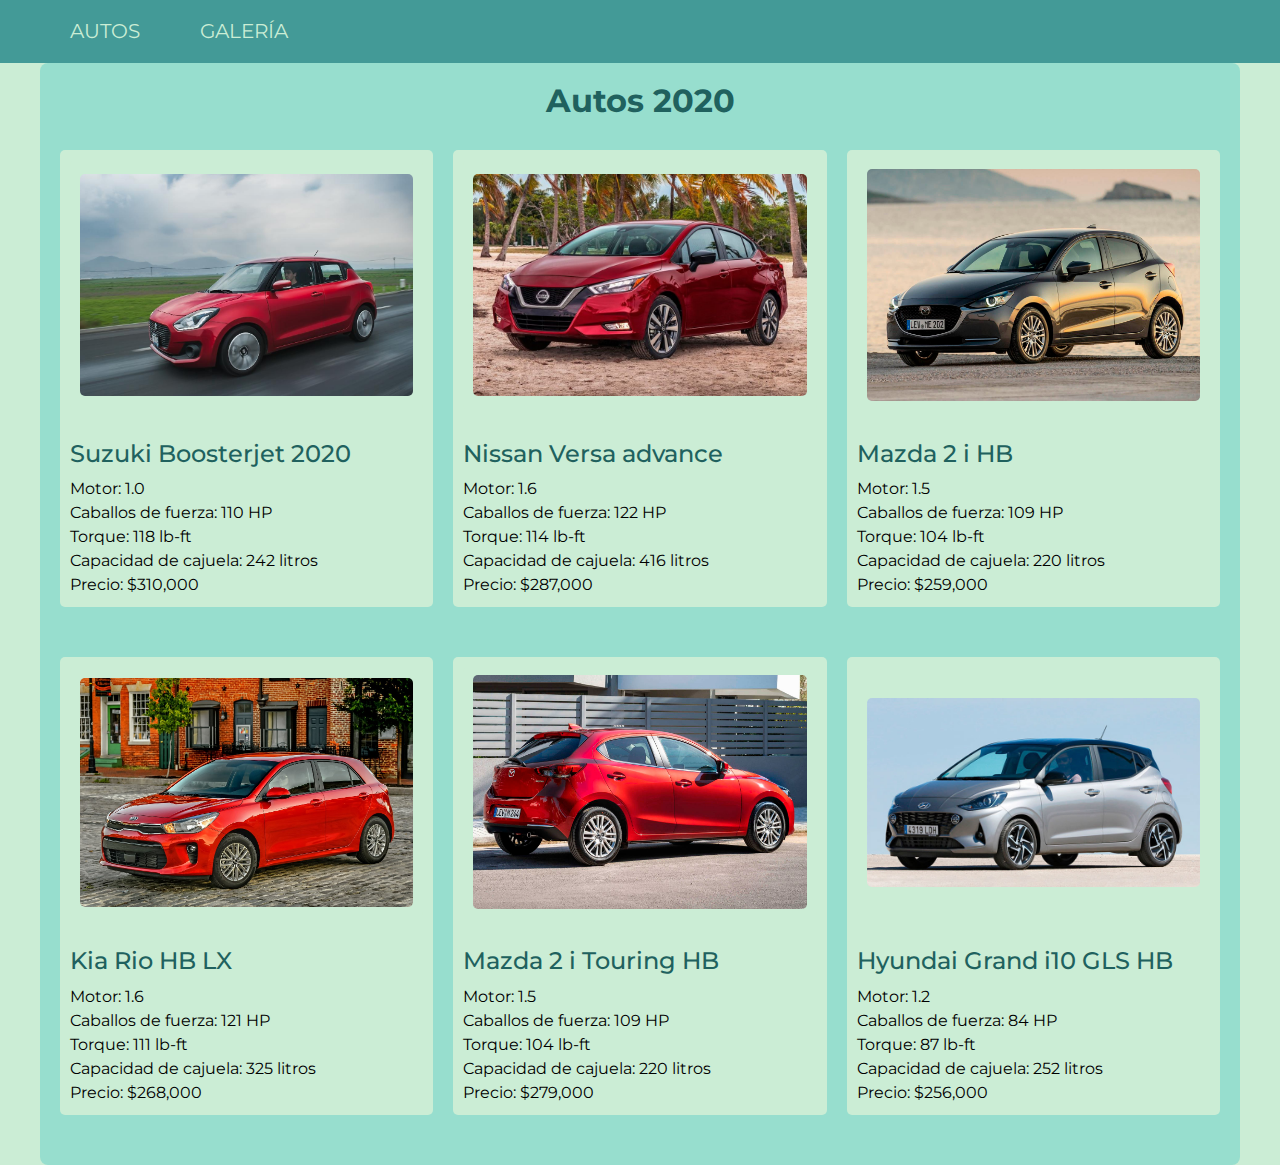
<file: index.html>
<!DOCTYPE html>
<html lang="en">
<head>
    <meta charset="UTF-8">
    <meta http-equiv="X-UA-Compatible" content="IE=edge">
    <meta name="viewport" content="width=device-width, initial-scale=1.0">
    <title>Autos 2020</title>
    <link rel="stylesheet" href="css/normalize.css">
    <link rel="preconnect" href="https://fonts.googleapis.com">
    <link rel="preconnect" href="https://fonts.gstatic.com" crossorigin>
    <link rel="stylesheet" href="https://fonts.googleapis.com/css2?family=Montserrat:wght@300;400;500;700&display=swap">
    <link rel="stylesheet" href="css/styles.css">
</head>
<body>
    <header>
        <nav class="contenedor">
            <a href="#">Autos</a>
            <a href="galeria.html">Galería</a>
        </nav>
    </header>

    <div class="main contenedor">
        <h1>Autos 2020</h1>

        <div class="autos"></div>
    </div>

    <script src="js/main.js"></script>
</body>
</html>
</file>
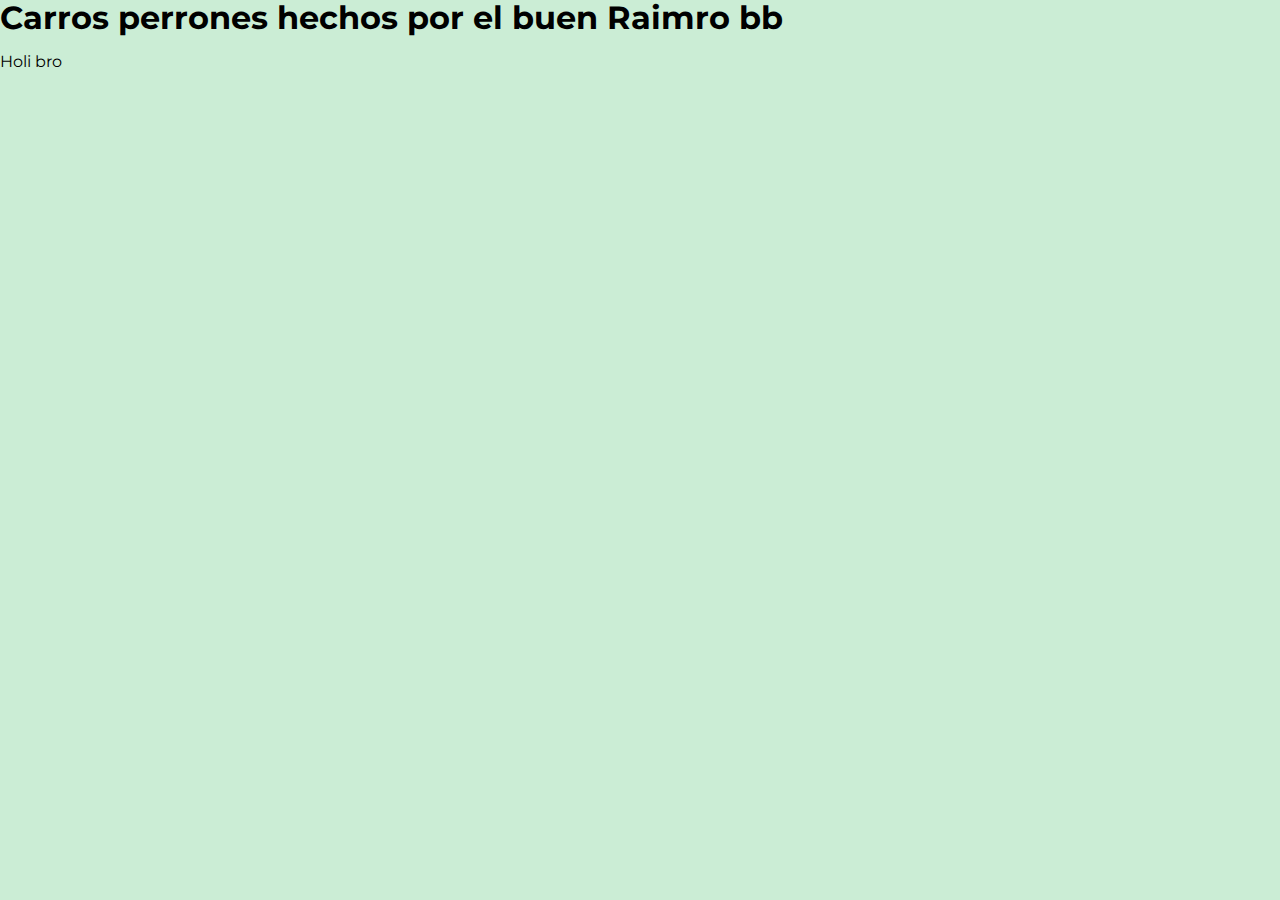
<file: galeria.html>
<!DOCTYPE html>
<html lang="en">
<head>
    <meta charset="UTF-8">
    <meta http-equiv="X-UA-Compatible" content="IE=edge">
    <meta name="viewport" content="width=device-width, initial-scale=1.0">
    <title>Galeria</title>
    <link rel="stylesheet" href="css/normalize.css">
    <link rel="preconnect" href="https://fonts.googleapis.com">
    <link rel="preconnect" href="https://fonts.gstatic.com" crossorigin>
    <link rel="stylesheet" href="https://fonts.googleapis.com/css2?family=Montserrat:wght@300;400;500;700&display=swap">
    <link rel="stylesheet" href="css/styles.css">
</head>
<body>
    <h1>Carros perrones hechos por el buen Raimro bb</h1>
    <p>Holi bro</p>
</body>
</html>
</file>
<file: css/styles.css>
/* apply a natural box layout model to all elements, but allowing components to change */
html {
    box-sizing: border-box;
    font-size: 62.5%; /* 1rem = 10px */
}
*, *:before, *:after {
    box-sizing: inherit;
}

:root {
    --darkest-blue: #20615E;
    --dark-blue: #439A97;
    --middle-blue: #62B6B7;
    --blue: #97DECE;
    --light-blue: #CBEDD5;
}

body {
    background-color: var(--light-blue);
    font-family: 'Montserrat', sans-serif;
    font-size: 1.6rem;
}

header {
    background-color: var(--dark-blue);
}

nav {
    display: flex;
}

img {
    width: 100%;
    border-radius: .5rem;
}

img:hover {
    cursor: pointer;
}

h1,
h2 {
    margin: 0;
    padding: 0;
}

a {
    padding: 0;
    margin: 0;
    color: var(--light-blue);
    text-decoration: none;
    padding: 2rem 3rem;
    font-size: 2rem;
    text-transform: uppercase;
    transition: all .2s ease;
    border-radius: .8rem;
}

a:hover {
    color: var(--dark-blue);
    background-color: var(--light-blue);
}

ul {
    list-style: none;
    margin: 0;
    padding: 0;
}

ul li {
    line-height: 1.5;
    font-weight: 400;
}

.contenedor {
    max-width: 1200px;
    margin: 0 auto;
}

.main {
    background-color: var(--blue);
    padding: 2rem;
    border-radius: .8rem;
}

.main h1 {
    margin-bottom: 3rem;
    text-align: center;
    color: var(--darkest-blue);
    font-weight: 700;
}

.autos {
    display: grid;
    grid-template-columns: 1fr;
    gap: 2rem;
}

@media (min-width: 600px) {
    .autos {
        grid-template-columns: repeat(2, 1fr);
    }
}

@media (min-width: 1200px) {
    .autos {
        grid-template-columns: repeat(3, 1fr);
    }
}

.autos div {
    margin-bottom: 1rem;
    padding: 1rem;
    border-radius: .5rem;
    background-color: var(--light-blue);
    transition: all .3s ease;
}

.autos div:not(.imgResponsive):hover {
    -webkit-box-shadow: 0px 0px 5px 5px rgba(0,0,0,0.4);
    -moz-box-shadow: 0px 0px 5px 5px rgba(0,0,0,0.4);
    box-shadow: 0px 0px 5px 5px rgba(0,0,0,0.4);
}

@media (min-width: 600px) {
    .autos div {
        margin-bottom: 2rem;
    }
}

@media (min-width: 700px) {
    .autos div {
        margin-bottom: 3rem;
    }
}

.autos h2 {
    margin-bottom: 1rem;
    color: var(--darkest-blue);
    font-weight: 500;
}

@media (min-width: 600px) {
    .imgResponsive {
        height: 25rem;
        display: flex;
        justify-content: center;
        align-items: center;
    }
}

@media (min-width: 760px) {
    .imgResponsive {
        height: 20rem;
    }
}

@media (min-width: 810px) {
    .imgResponsive {
        height: 25rem;
    }
}

@media (min-width: 900px) {
    .imgResponsive {
        height: 30rem;
    }
}

@media (min-width: 1050px) {
    .imgResponsive {
        height: 25rem;
    }
}

@media (min-width: 1200px) {
    .imgResponsive {
        height: 25rem;
    }
}
</file>
